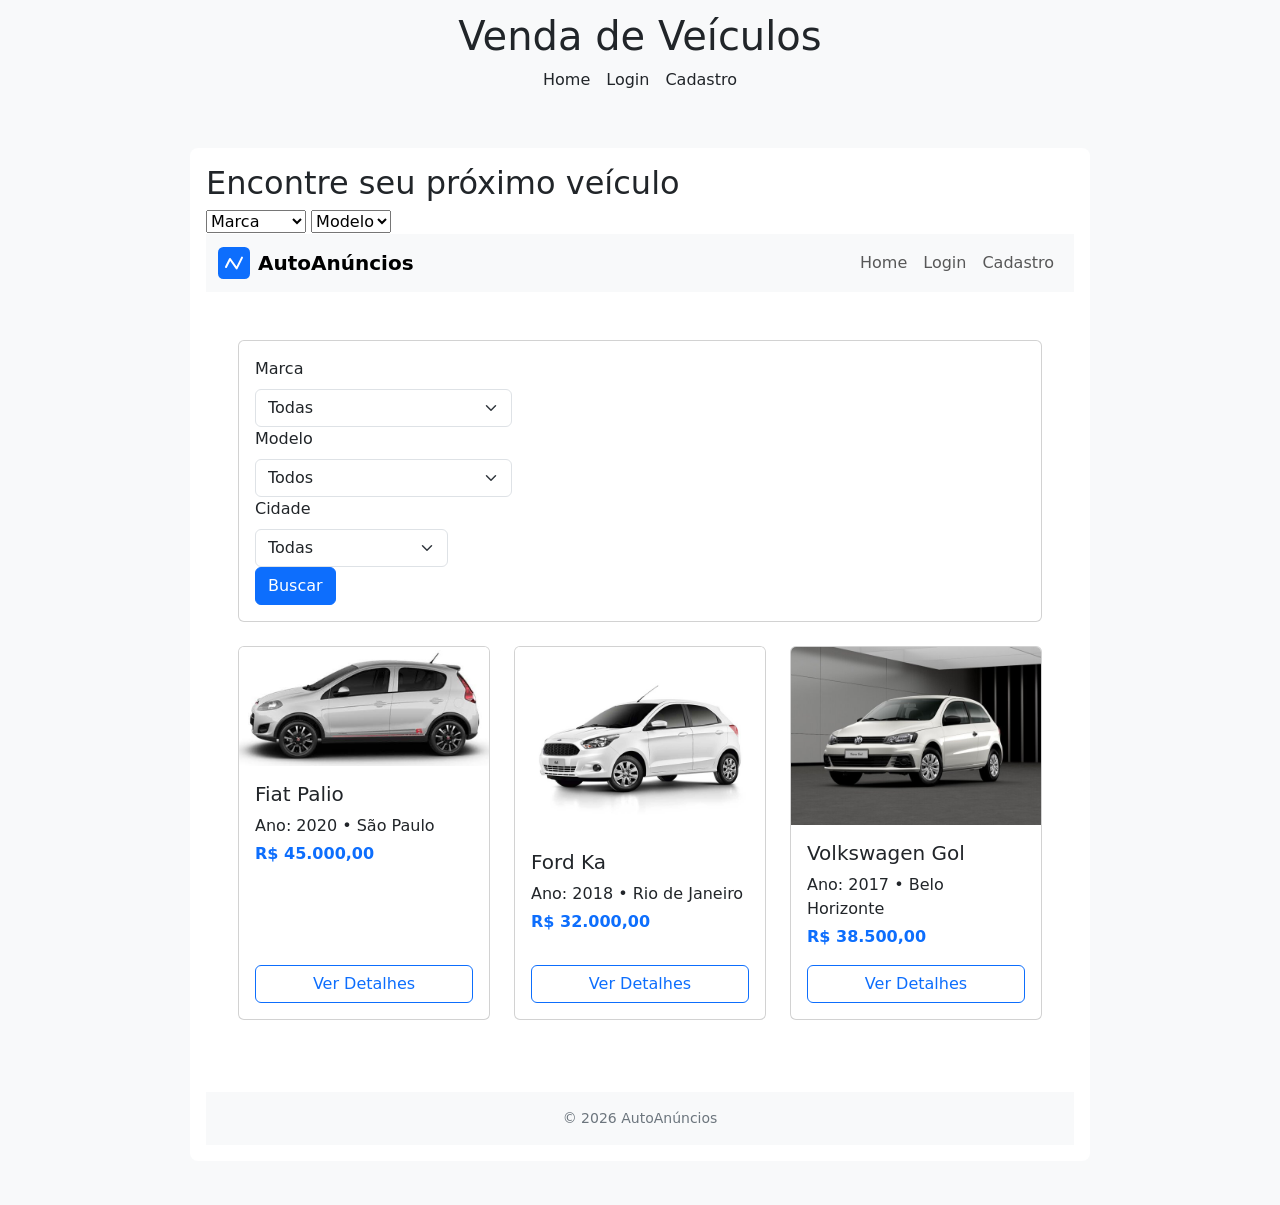
<file: docs/index.html>
<!DOCTYPE html>
<html lang="pt-BR">
<head>
    <meta charset="UTF-8">
    <meta name="viewport" content="width=device-width, initial-scale=1.0">
    <title>Venda de Veículos</title>
    <link rel="stylesheet" href="css/style.css">
</head>
<body>
    <header>
        <h1>Venda de Veículos</h1>
        <nav>
            <ul>
                <li><a href="index.html">Home</a></li>
                <li><a href="login.html">Login</a></li>
                <li><a href="cadastro.html">Cadastro</a></li>
            </ul>
        </nav>
    </header>

    <main>
        <section class="search-panel">
            <h2>Encontre seu próximo veículo</h2>
            <form>
                <select name="marca">
                    <option value="">Marca</option>
                    <option value="fiat">Fiat</option>
                    <option value="ford">Ford</option>
                    <option value="gm">Chevrolet</option>
                </select>
                <select name="modelo">
                    <option value="">Modelo</option>
                    <option value="palio">Palio</option>
                    <option value="fiesta">Fiesta</option>
                    <option value="onix">Onix</option>
                </select>
                <!DOCTYPE html>
                <html lang="pt-BR">
                <head>
                    <meta charset="UTF-8">
                    <meta name="viewport" content="width=device-width, initial-scale=1.0">
                    <title>AutoAnúncios - Página Principal</title>
                    <link href="https://cdn.jsdelivr.net/npm/bootstrap@5.3.2/dist/css/bootstrap.min.css" rel="stylesheet">
                    <link rel="stylesheet" href="css/style.css">
                    <style>
                        .card-price { font-weight:700; color:#0d6efd; }
                    </style>
                </head>
                <body>
                    <nav class="navbar navbar-expand-lg navbar-light bg-light">
                        <div class="container">
                            <a class="navbar-brand d-flex align-items-center" href="index.html">
                                <svg width="32" height="32" viewBox="0 0 24 24" fill="none" xmlns="http://www.w3.org/2000/svg" class="me-2" aria-hidden="true">
                                    <rect width="24" height="24" rx="4" fill="#0d6efd"></rect>
                                    <path d="M6 15L9 9L14 16L18 8" stroke="white" stroke-width="1.5" stroke-linecap="round" stroke-linejoin="round"/>
                                </svg>
                                <strong>AutoAnúncios</strong>
                            </a>
                            <button class="navbar-toggler" type="button" data-bs-toggle="collapse" data-bs-target="#navMenu" aria-controls="navMenu" aria-expanded="false" aria-label="Alternar navegação">
                                <span class="navbar-toggler-icon"></span>
                            </button>
                            <div class="collapse navbar-collapse" id="navMenu">
                                <ul class="navbar-nav ms-auto mb-2 mb-lg-0">
                                    <li class="nav-item"><a class="nav-link" href="index.html">Home</a></li>
                                    <li class="nav-item"><a class="nav-link" href="login.html">Login</a></li>
                                    <li class="nav-item"><a class="nav-link" href="cadastro.html">Cadastro</a></li>
                                </ul>
                            </div>
                        </div>
                    </nav>

                    <main class="py-5">
                        <div class="container">
                            <div class="row mb-4">
                                <div class="col-12">
                                    <div class="card p-3">
                                        <form id="searchForm" class="row g-2 align-items-end">
                                            <div class="col-12 col-md-4">
                                                <label class="form-label">Marca</label>
                                                <select id="marca" class="form-select">
                                                    <option value="">Todas</option>
                                                    <option>Fiat</option>
                                                    <option>Ford</option>
                                                    <option>Volkswagen</option>
                                                </select>
                                            </div>
                                            <div class="col-12 col-md-4">
                                                <label class="form-label">Modelo</label>
                                                <select id="modelo" class="form-select">
                                                    <option value="">Todos</option>
                                                    <option>Palio</option>
                                                    <option>Ka</option>
                                                    <option>Gol</option>
                                                </select>
                                            </div>
                                            <div class="col-12 col-md-3">
                                                <label class="form-label">Cidade</label>
                                                <select id="cidade" class="form-select">
                                                    <option value="">Todas</option>
                                                    <option>São Paulo</option>
                                                    <option>Rio de Janeiro</option>
                                                    <option>Belo Horizonte</option>
                                                </select>
                                            </div>
                                            <div class="col-12 col-md-1 d-grid">
                                                <button id="btnSearch" class="btn btn-primary">Buscar</button>
                                            </div>
                                        </form>
                                    </div>
                                </div>
                            </div>

                            <div id="cardsRow" class="row g-4">
                                <!-- Example static cards -->
                                <div class="col-12 col-sm-6 col-lg-4" data-marca="Fiat" data-modelo="Palio" data-cidade="São Paulo">
                                    <div class="card h-100">
                                        <img src="veiculos/palio20.jpg" class="card-img-top" alt="Fiat Palio 2020">
                                        <div class="card-body d-flex flex-column">
                                            <h5 class="card-title">Fiat Palio</h5>
                                            <p class="mb-1">Ano: 2020 • São Paulo</p>
                                            <p class="card-price mb-3">R$ 45.000,00</p>
                                            <a href="veiculo.html" class="mt-auto btn btn-outline-primary">Ver Detalhes</a>
                                        </div>
                                    </div>
                                </div>

                                <div class="col-12 col-sm-6 col-lg-4" data-marca="Ford" data-modelo="Ka" data-cidade="Rio de Janeiro">
                                    <div class="card h-100">
                                        <img src="veiculos/ford_ka_18.jpg" onerror="this.src='veiculos/placeholder.png'" class="card-img-top" alt="Ford Ka">
                                        <div class="card-body d-flex flex-column">
                                            <h5 class="card-title">Ford Ka</h5>
                                            <p class="mb-1">Ano: 2018 • Rio de Janeiro</p>
                                            <p class="card-price mb-3">R$ 32.000,00</p>
                                            <a href="veiculo.html" class="mt-auto btn btn-outline-primary">Ver Detalhes</a>
                                        </div>
                                    </div>
                                </div>

                                <div class="col-12 col-sm-6 col-lg-4" data-marca="Volkswagen" data-modelo="Gol" data-cidade="Belo Horizonte">
                                    <div class="card h-100">
                                        <img src="veiculos/gol_17.jpg" onerror="this.src='veiculos/placeholder.png'" class="card-img-top" alt="Volkswagen Gol">
                                        <div class="card-body d-flex flex-column">
                                            <h5 class="card-title">Volkswagen Gol</h5>
                                            <p class="mb-1">Ano: 2017 • Belo Horizonte</p>
                                            <p class="card-price mb-3">R$ 38.500,00</p>
                                            <a href="veiculo.html" class="mt-auto btn btn-outline-primary">Ver Detalhes</a>
                                        </div>
                                    </div>
                                </div>
                            </div>
                        </div>
                    </main>

                    <footer class="bg-light py-3 mt-4">
                        <div class="container text-center small">&copy; 2026 AutoAnúncios</div>
                    </footer>

                    <script src="https://cdn.jsdelivr.net/npm/bootstrap@5.3.2/dist/js/bootstrap.bundle.min.js"></script>
                    <script>
                        document.getElementById('btnSearch').addEventListener('click', function(e) {
                            e.preventDefault();
                            var marca = document.getElementById('marca').value;
                            var modelo = document.getElementById('modelo').value;
                            var cidade = document.getElementById('cidade').value;

                            var cards = document.querySelectorAll('#cardsRow > div');
                            cards.forEach(function(card) {
                                var m = card.getAttribute('data-marca');
                                var mo = card.getAttribute('data-modelo');
                                var c = card.getAttribute('data-cidade');

                                var ok = true;
                                if (marca && m !== marca) ok = false;
                                if (modelo && mo !== modelo) ok = false;
                                if (cidade && c !== cidade) ok = false;

                                card.style.display = ok ? '' : 'none';
                            });
                        });
                    </script>
                </body>
                </html>
</file>
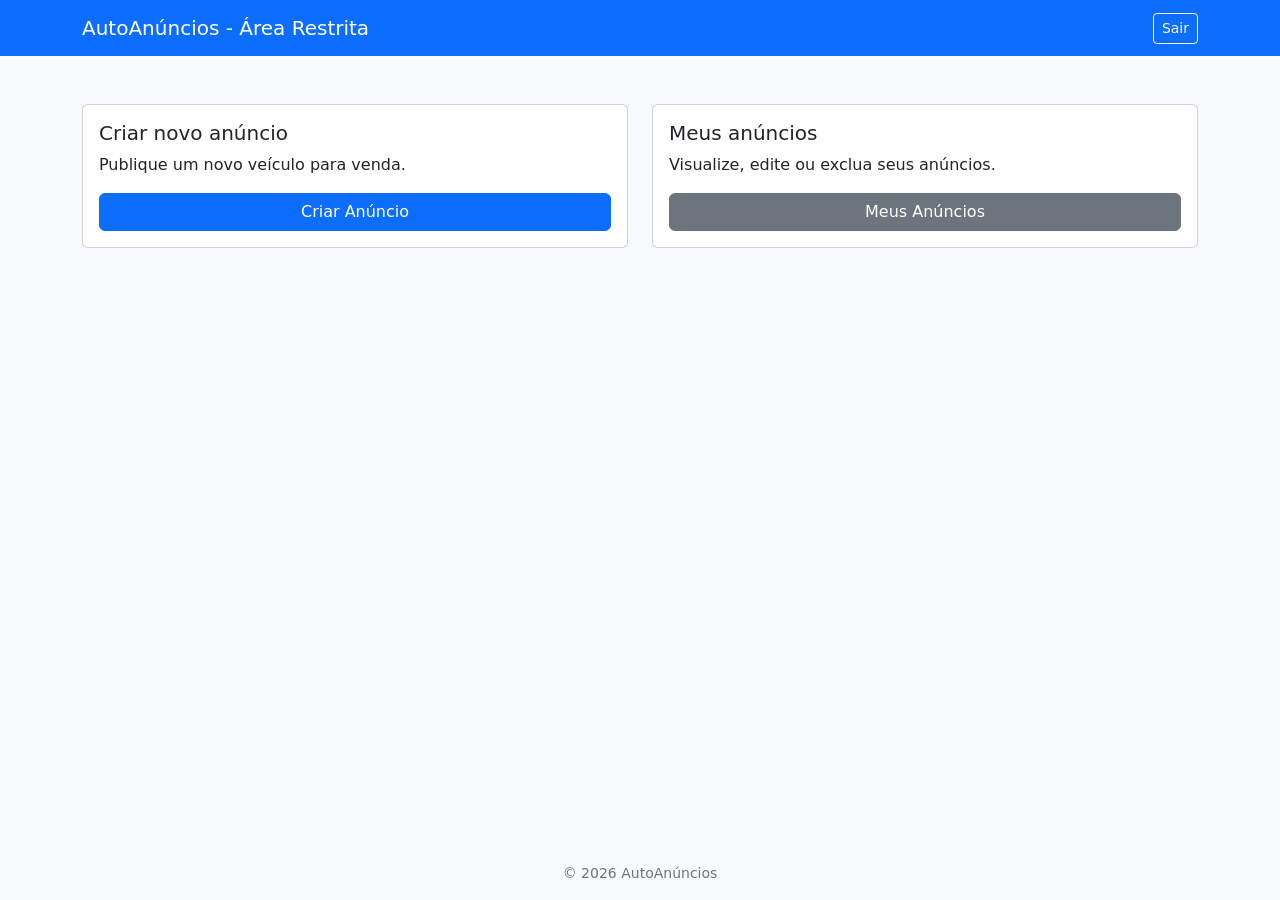
<file: docs/portal/index.html>
<!DOCTYPE html>
<html lang="pt-BR">
<head>
    <meta charset="UTF-8">
    <meta name="viewport" content="width=device-width, initial-scale=1.0">
    <title>Área Restrita - AutoAnúncios</title>
    <link href="https://cdn.jsdelivr.net/npm/bootstrap@5.3.2/dist/css/bootstrap.min.css" rel="stylesheet">
    <link rel="stylesheet" href="../css/style.css">
</head>
<body>
    <nav class="navbar navbar-expand-lg navbar-dark bg-primary">
        <div class="container">
            <a class="navbar-brand" href="#">AutoAnúncios - Área Restrita</a>
            <div class="ms-auto">
                <a class="btn btn-outline-light btn-sm" href="../index.html">Sair</a>
            </div>
        </div>
    </nav>

    <main class="py-5">
        <div class="container">
            <div class="row">
                <div class="col-12 col-md-6 mb-3">
                    <div class="card h-100">
                        <div class="card-body d-flex flex-column">
                            <h5 class="card-title">Criar novo anúncio</h5>
                            <p class="card-text">Publique um novo veículo para venda.</p>
                            <a href="criar_anuncio.html" class="mt-auto btn btn-primary">Criar Anúncio</a>
                        </div>
                    </div>
                </div>
                <div class="col-12 col-md-6 mb-3">
                    <div class="card h-100">
                        <div class="card-body d-flex flex-column">
                            <h5 class="card-title">Meus anúncios</h5>
                            <p class="card-text">Visualize, edite ou exclua seus anúncios.</p>
                            <a href="meus_anuncios.html" class="mt-auto btn btn-secondary">Meus Anúncios</a>
                        </div>
                    </div>
                </div>
            </div>
        </div>
    </main>

    <footer class="text-center small py-3 bg-light">&copy; 2026 AutoAnúncios</footer>

    <script src="https://cdn.jsdelivr.net/npm/bootstrap@5.3.2/dist/js/bootstrap.bundle.min.js"></script>
</body>
</html>
</file>
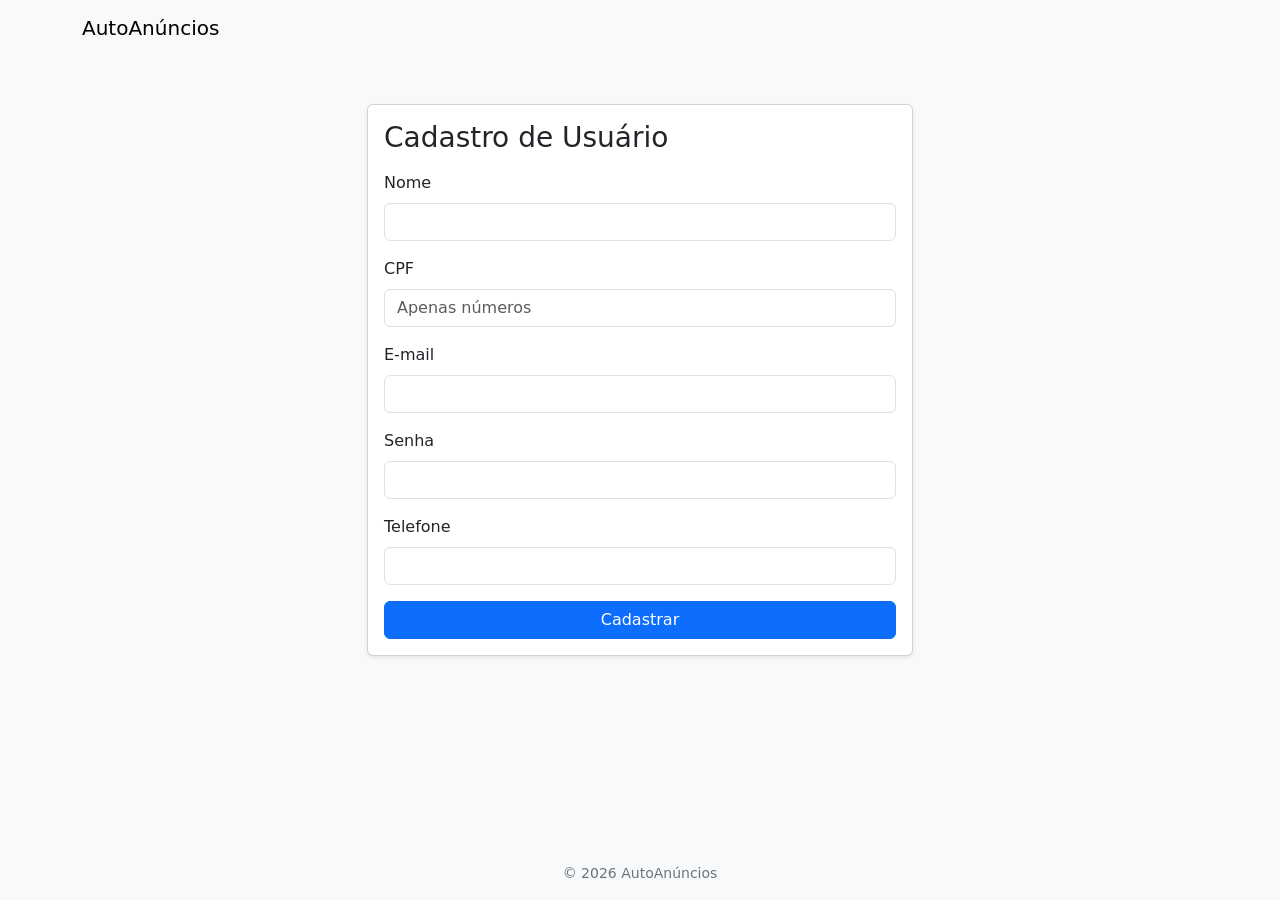
<file: docs/cadastro.html>
<!DOCTYPE html>
<html lang="pt-BR">
<head>
    <meta charset="UTF-8">
    <meta name="viewport" content="width=device-width, initial-scale=1.0">
    <title>Cadastro - AutoAnúncios</title>
    <link href="https://cdn.jsdelivr.net/npm/bootstrap@5.3.2/dist/css/bootstrap.min.css" rel="stylesheet">
    <link rel="stylesheet" href="css/style.css">
</head>
<body class="bg-light">
    <nav class="navbar navbar-light bg-light">
        <div class="container">
            <a class="navbar-brand" href="index.html">AutoAnúncios</a>
        </div>
    </nav>

    <main class="py-5">
        <div class="container">
            <div class="row justify-content-center">
                <div class="col-12 col-md-8 col-lg-6">
                    <div class="card shadow-sm">
                        <div class="card-body">
                            <h3 class="card-title mb-3">Cadastro de Usuário</h3>
                            <form id="cadastroForm" class="needs-validation" novalidate>
                                <div class="mb-3">
                                    <label for="nome" class="form-label">Nome</label>
                                    <input id="nome" name="nome" type="text" class="form-control" required>
                                    <div class="invalid-feedback">Informe seu nome.</div>
                                </div>
                                <div class="mb-3">
                                    <label for="cpf" class="form-label">CPF</label>
                                    <input id="cpf" name="cpf" type="text" class="form-control" pattern="\d{11}" placeholder="Apenas números" required>
                                    <div class="invalid-feedback">Informe um CPF válido (11 dígitos).</div>
                                </div>
                                <div class="mb-3">
                                    <label for="email" class="form-label">E-mail</label>
                                    <input id="email" name="email" type="email" class="form-control" required>
                                    <div class="invalid-feedback">Informe um e-mail válido.</div>
                                </div>
                                <div class="mb-3">
                                    <label for="senha" class="form-label">Senha</label>
                                    <input id="senha" name="senha" type="password" class="form-control" required minlength="6">
                                    <div class="invalid-feedback">Senha com no mínimo 6 caracteres.</div>
                                </div>
                                <div class="mb-3">
                                    <label for="telefone" class="form-label">Telefone</label>
                                    <input id="telefone" name="telefone" type="tel" class="form-control" required>
                                    <div class="invalid-feedback">Informe um telefone.</div>
                                </div>
                                <div class="d-grid">
                                    <button class="btn btn-primary" type="submit">Cadastrar</button>
                                </div>
                            </form>
                        </div>
                    </div>
                </div>
            </div>
        </div>
    </main>

    <footer class="text-center small py-3">&copy; 2026 AutoAnúncios</footer>

    <script src="https://cdn.jsdelivr.net/npm/bootstrap@5.3.2/dist/js/bootstrap.bundle.min.js"></script>
    <script>
        (function(){
            var form = document.getElementById('cadastroForm');
            form.addEventListener('submit', function(e){
                e.preventDefault();
                if (!form.checkValidity()) { form.classList.add('was-validated'); return; }
                alert('Cadastro simulado realizado com sucesso.');
                form.reset();
                form.classList.remove('was-validated');
            });
        })();
    </script>
</body>
</html>
</file>
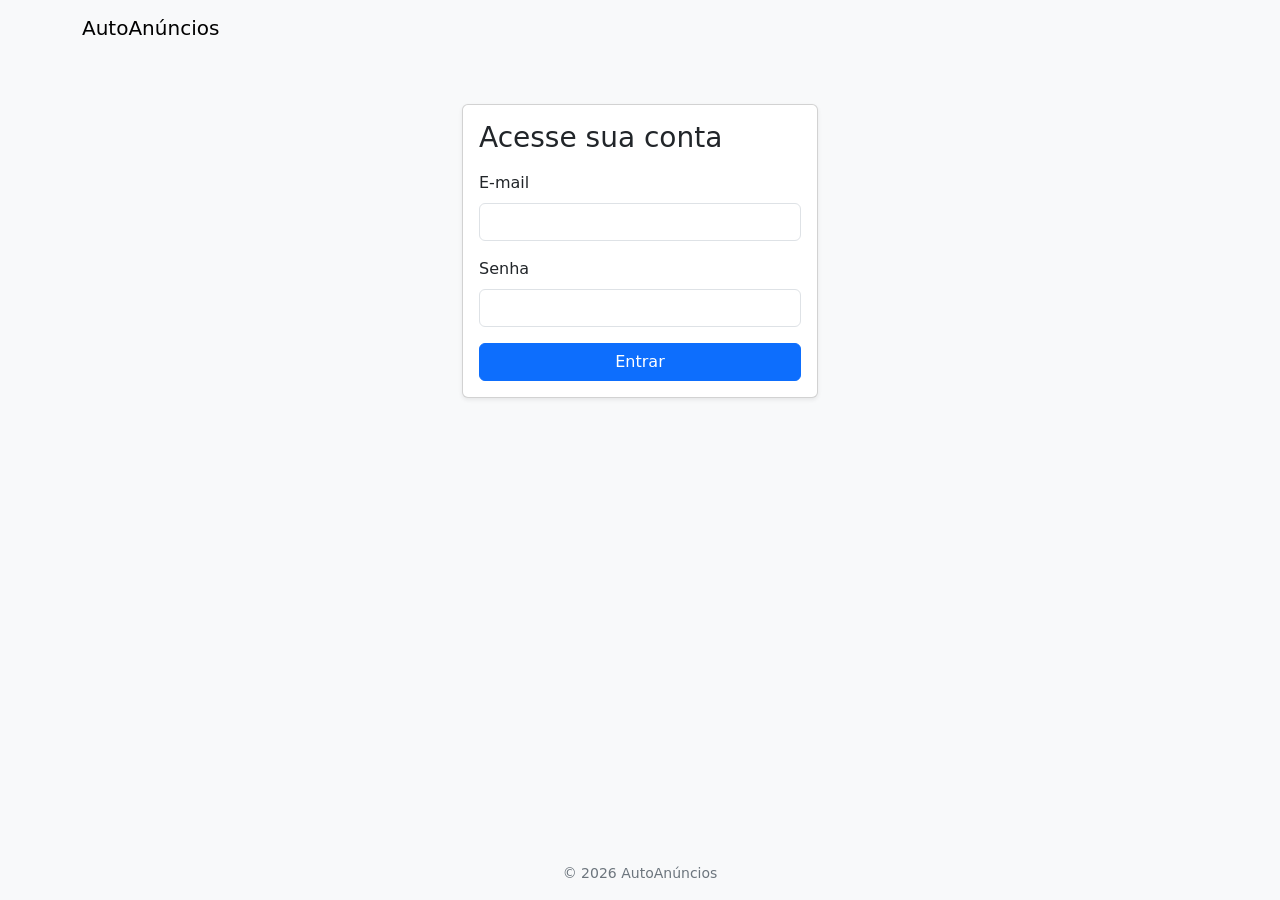
<file: docs/login.html>
<!DOCTYPE html>
<html lang="pt-BR">
<head>
    <meta charset="UTF-8">
    <meta name="viewport" content="width=device-width, initial-scale=1.0">
    <title>Login - AutoAnúncios</title>
    <link href="https://cdn.jsdelivr.net/npm/bootstrap@5.3.2/dist/css/bootstrap.min.css" rel="stylesheet">
    <link rel="stylesheet" href="css/style.css">
</head>
<body class="bg-light">
    <nav class="navbar navbar-light bg-light">
        <div class="container">
            <a class="navbar-brand" href="index.html">AutoAnúncios</a>
        </div>
    </nav>

    <main class="py-5">
        <div class="container">
            <div class="row justify-content-center">
                <div class="col-12 col-md-6 col-lg-4">
                    <div class="card shadow-sm">
                        <div class="card-body">
                            <h3 class="card-title mb-3">Acesse sua conta</h3>
                            <form id="loginForm" class="needs-validation" novalidate>
                                <div class="mb-3">
                                    <label for="email" class="form-label">E-mail</label>
                                    <input id="email" name="email" type="email" class="form-control" required>
                                    <div class="invalid-feedback">Informe um e-mail válido.</div>
                                </div>
                                <div class="mb-3">
                                    <label for="senha" class="form-label">Senha</label>
                                    <input id="senha" name="senha" type="password" class="form-control" required>
                                    <div class="invalid-feedback">Informe sua senha.</div>
                                </div>
                                <div class="d-grid">
                                    <button class="btn btn-primary" type="submit">Entrar</button>
                                </div>
                            </form>
                        </div>
                    </div>
                </div>
            </div>
        </div>
    </main>

    <footer class="text-center small py-3">&copy; 2026 AutoAnúncios</footer>

    <script src="https://cdn.jsdelivr.net/npm/bootstrap@5.3.2/dist/js/bootstrap.bundle.min.js"></script>
    <script>
        (function(){
            var form = document.getElementById('loginForm');
            form.addEventListener('submit', function(e){
                e.preventDefault();
                if (!form.checkValidity()) { form.classList.add('was-validated'); return; }
                // Simula login bem-sucedido
                window.location.href = 'portal/index.html';
            });
        })();
    </script>
</body>
</html>
</file>
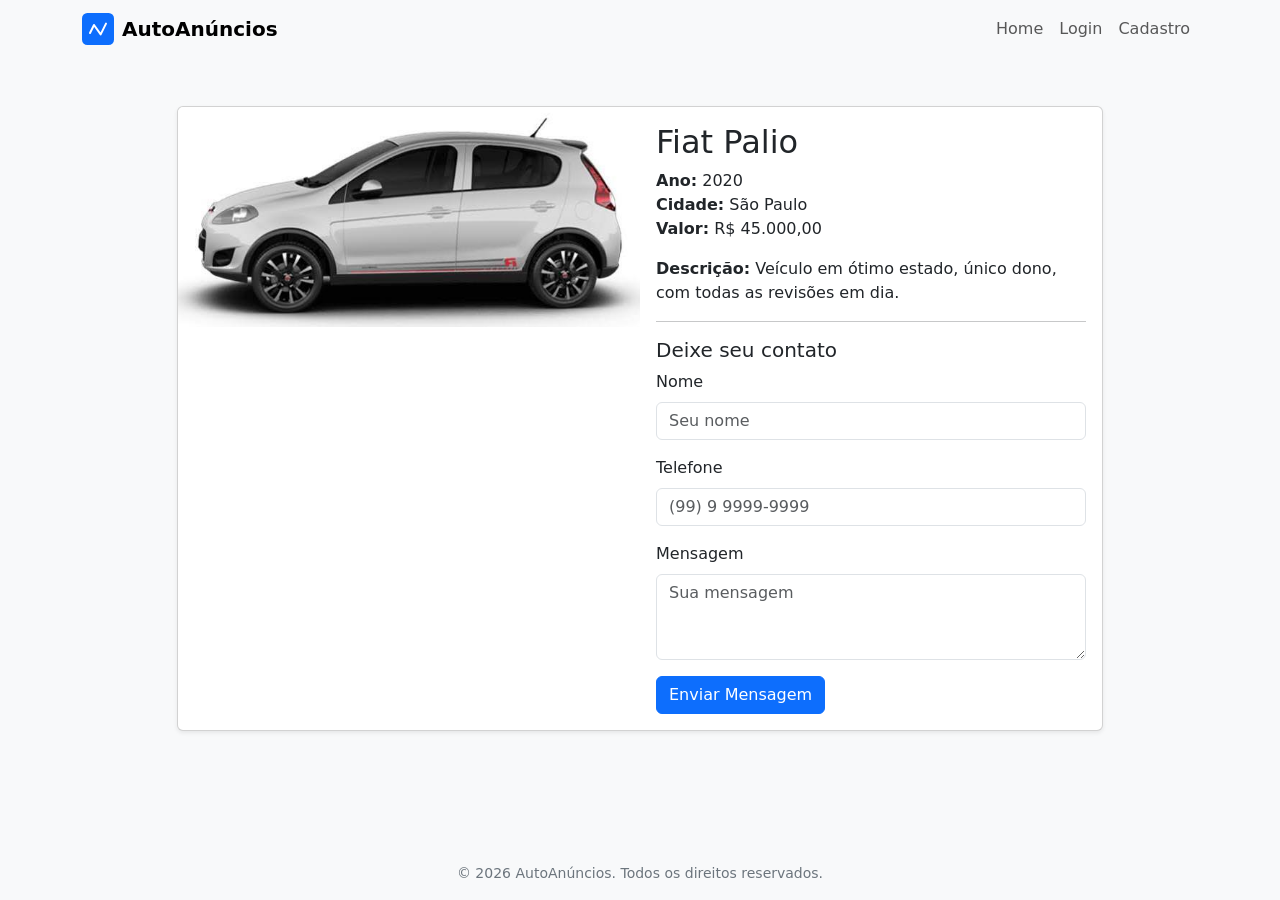
<file: docs/veiculo.html>
<!DOCTYPE html>
<html lang="pt-BR">
<head>
        <meta charset="UTF-8">
        <meta name="viewport" content="width=device-width, initial-scale=1.0">
        <title>Detalhes do Veículo - AutoAnúncios</title>
        <!-- Bootstrap CSS -->
        <link href="https://cdn.jsdelivr.net/npm/bootstrap@5.3.2/dist/css/bootstrap.min.css" rel="stylesheet">
        <link rel="stylesheet" href="css/style.css">
</head>
<body>
        <!-- Navbar -->
        <nav class="navbar navbar-expand-lg navbar-light bg-light">
            <div class="container">
                <a class="navbar-brand d-flex align-items-center" href="index.html">
                    <svg width="32" height="32" viewBox="0 0 24 24" fill="none" xmlns="http://www.w3.org/2000/svg" class="me-2" aria-hidden="true">
                        <rect width="24" height="24" rx="4" fill="#0d6efd"></rect>
                        <path d="M6 15L9 9L14 16L18 8" stroke="white" stroke-width="1.5" stroke-linecap="round" stroke-linejoin="round"/>
                    </svg>
                    <strong>AutoAnúncios</strong>
                </a>
                <button class="navbar-toggler" type="button" data-bs-toggle="collapse" data-bs-target="#navMenu" aria-controls="navMenu" aria-expanded="false" aria-label="Alternar navegação">
                    <span class="navbar-toggler-icon"></span>
                </button>
                <div class="collapse navbar-collapse" id="navMenu">
                    <ul class="navbar-nav ms-auto mb-2 mb-lg-0">
                        <li class="nav-item"><a class="nav-link" href="index.html">Home</a></li>
                        <li class="nav-item"><a class="nav-link" href="login.html">Login</a></li>
                        <li class="nav-item"><a class="nav-link" href="cadastro.html">Cadastro</a></li>
                    </ul>
                </div>
            </div>
        </nav>

        <main class="py-5">
            <div class="container">
                <div class="row justify-content-center">
                    <div class="col-12 col-lg-10">
                        <div class="card shadow-sm">
                            <div class="row g-0">
                                <div class="col-12 col-md-6">
                                    <img src="veiculos/palio20.jpg" class="img-fluid rounded-start" alt="Fiat Palio 2020">
                                </div>
                                <div class="col-12 col-md-6">
                                    <div class="card-body">
                                        <h2 class="card-title">Fiat Palio</h2>
                                        <ul class="list-unstyled mb-3">
                                            <li><strong>Ano:</strong> 2020</li>
                                            <li><strong>Cidade:</strong> São Paulo</li>
                                            <li><strong>Valor:</strong> R$ 45.000,00</li>
                                        </ul>
                                        <p class="card-text"><strong>Descrição:</strong> Veículo em ótimo estado, único dono, com todas as revisões em dia.</p>

                                        <hr>
                                        <h5>Deixe seu contato</h5>
                                        <form id="interestForm" class="needs-validation" novalidate>
                                            <div class="mb-3">
                                                <label for="nome" class="form-label">Nome</label>
                                                <input type="text" class="form-control" id="nome" name="nome" placeholder="Seu nome" required>
                                                <div class="invalid-feedback">Informe seu nome.</div>
                                            </div>
                                            <div class="mb-3">
                                                <label for="telefone" class="form-label">Telefone</label>
                                                <input type="tel" class="form-control" id="telefone" name="telefone" placeholder="(99) 9 9999-9999" pattern="[0-9()\s+-]{8,}" required>
                                                <div class="invalid-feedback">Informe um telefone válido.</div>
                                            </div>
                                            <div class="mb-3">
                                                <label for="mensagem" class="form-label">Mensagem</label>
                                                <textarea class="form-control" id="mensagem" name="mensagem" rows="3" placeholder="Sua mensagem" required></textarea>
                                                <div class="invalid-feedback">Escreva uma mensagem.</div>
                                            </div>
                                            <button type="submit" class="btn btn-primary">Enviar Mensagem</button>
                                        </form>
                                    </div>
                                </div>
                            </div>
                        </div>
                    </div>
                </div>
            </div>
        </main>

        <footer class="bg-light py-3 mt-4">
            <div class="container text-center small">
                &copy; 2026 AutoAnúncios. Todos os direitos reservados.
            </div>
        </footer>

        <!-- Modal de confirmação -->
        <div class="modal fade" id="confirmModal" tabindex="-1" aria-labelledby="confirmModalLabel" aria-hidden="true">
            <div class="modal-dialog modal-dialog-centered">
                <div class="modal-content">
                    <div class="modal-header">
                        <h5 class="modal-title" id="confirmModalLabel">Mensagem enviada</h5>
                        <button type="button" class="btn-close" data-bs-dismiss="modal" aria-label="Fechar"></button>
                    </div>
                    <div class="modal-body">
                        Obrigado! Sua mensagem foi registrada. Em breve o anunciante entrará em contato.
                    </div>
                    <div class="modal-footer">
                        <button type="button" class="btn btn-secondary" data-bs-dismiss="modal">Fechar</button>
                    </div>
                </div>
            </div>
        </div>

        <!-- Bootstrap JS Bundle (inclui Popper) -->
        <script src="https://cdn.jsdelivr.net/npm/bootstrap@5.3.2/dist/js/bootstrap.bundle.min.js"></script>
        <script>
            (function() {
                'use strict'

                var form = document.getElementById('interestForm');
                var confirmModal = new bootstrap.Modal(document.getElementById('confirmModal'));

                form.addEventListener('submit', function(event) {
                    event.preventDefault();
                    event.stopPropagation();

                    if (!form.checkValidity()) {
                        form.classList.add('was-validated');
                        return;
                    }

                    // Aqui você pode montar um mailto ou enviar dados para API quando existir.
                    // Por enquanto apenas exibe confirmação local (modal) e limpa o formulário.
                    confirmModal.show();
                    form.reset();
                    form.classList.remove('was-validated');
                }, false)
            })();
        </script>
</body>
</html>
</file>
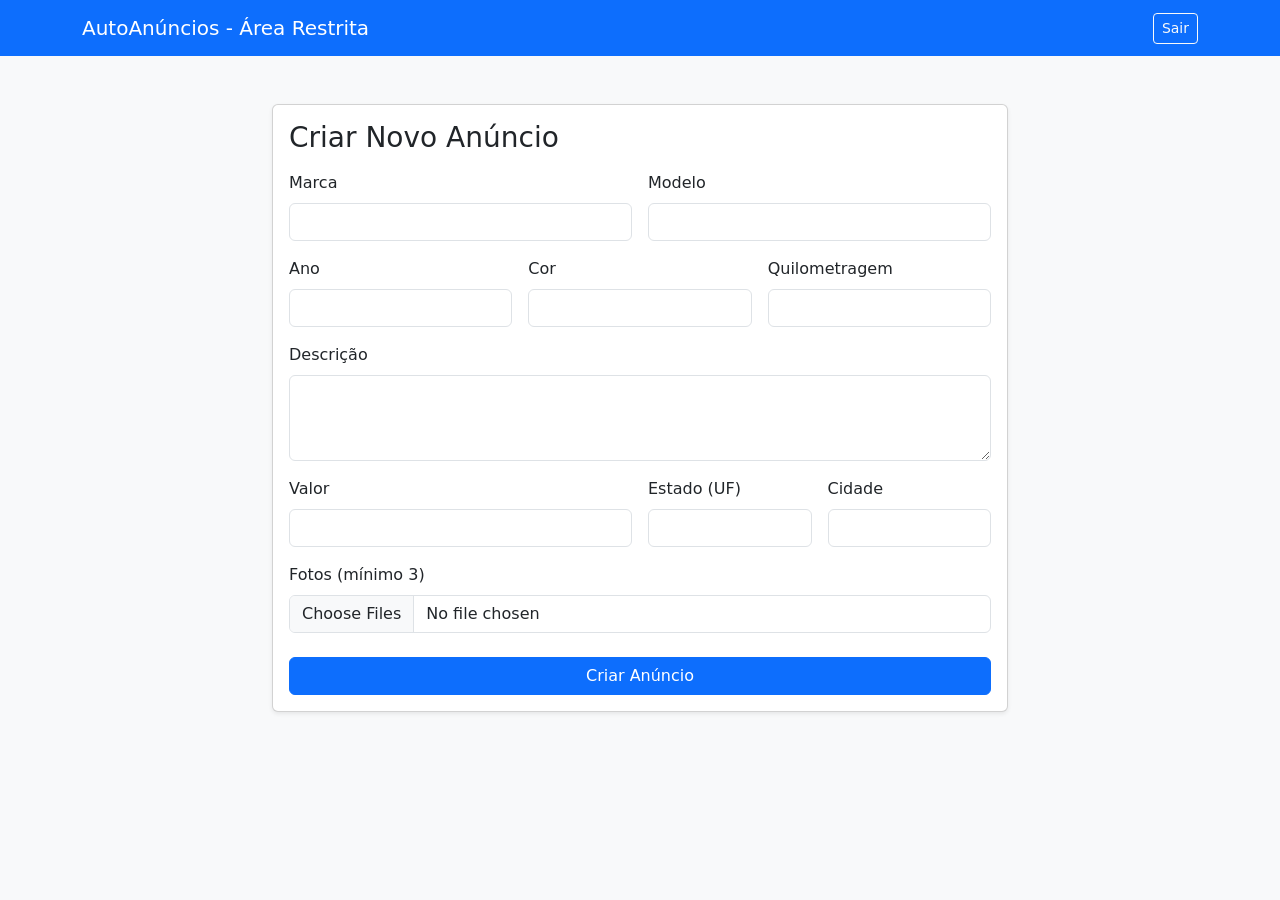
<file: docs/portal/criar_anuncio.html>
<!DOCTYPE html>
<html lang="pt-BR">
<head>
    <meta charset="UTF-8">
    <meta name="viewport" content="width=device-width, initial-scale=1.0">
    <title>Criar Anúncio - AutoAnúncios</title>
    <link href="https://cdn.jsdelivr.net/npm/bootstrap@5.3.2/dist/css/bootstrap.min.css" rel="stylesheet">
    <link rel="stylesheet" href="../css/style.css">
</head>
<body>
    <nav class="navbar navbar-expand-lg navbar-dark bg-primary">
        <div class="container">
            <a class="navbar-brand" href="index.html">AutoAnúncios - Área Restrita</a>
            <div class="ms-auto">
                <a class="btn btn-outline-light btn-sm" href="../index.html">Sair</a>
            </div>
        </div>
    </nav>

    <main class="py-5">
        <div class="container">
            <div class="row justify-content-center">
                <div class="col-12 col-lg-8">
                    <div class="card shadow-sm">
                        <div class="card-body">
                            <h3 class="card-title mb-3">Criar Novo Anúncio</h3>
                            <form id="adForm" class="needs-validation" novalidate>
                                <div class="row g-3">
                                    <div class="col-md-6">
                                        <label class="form-label">Marca</label>
                                        <input name="marca" type="text" class="form-control" required>
                                        <div class="invalid-feedback">Informe a marca.</div>
                                    </div>
                                    <div class="col-md-6">
                                        <label class="form-label">Modelo</label>
                                        <input name="modelo" type="text" class="form-control" required>
                                        <div class="invalid-feedback">Informe o modelo.</div>
                                    </div>
                                    <div class="col-md-4">
                                        <label class="form-label">Ano</label>
                                        <input name="ano" type="number" class="form-control" required>
                                        <div class="invalid-feedback">Informe o ano.</div>
                                    </div>
                                    <div class="col-md-4">
                                        <label class="form-label">Cor</label>
                                        <input name="cor" type="text" class="form-control" required>
                                        <div class="invalid-feedback">Informe a cor.</div>
                                    </div>
                                    <div class="col-md-4">
                                        <label class="form-label">Quilometragem</label>
                                        <input name="quilometragem" type="number" class="form-control" required>
                                        <div class="invalid-feedback">Informe a quilometragem.</div>
                                    </div>
                                    <div class="col-12">
                                        <label class="form-label">Descrição</label>
                                        <textarea name="descricao" class="form-control" rows="3" required></textarea>
                                        <div class="invalid-feedback">Informe a descrição.</div>
                                    </div>
                                    <div class="col-md-6">
                                        <label class="form-label">Valor</label>
                                        <input name="valor" type="text" class="form-control" required>
                                        <div class="invalid-feedback">Informe o valor.</div>
                                    </div>
                                    <div class="col-md-3">
                                        <label class="form-label">Estado (UF)</label>
                                        <input name="estado" type="text" class="form-control" required>
                                        <div class="invalid-feedback">Informe o estado.</div>
                                    </div>
                                    <div class="col-md-3">
                                        <label class="form-label">Cidade</label>
                                        <input name="cidade" type="text" class="form-control" required>
                                        <div class="invalid-feedback">Informe a cidade.</div>
                                    </div>
                                    <div class="col-12">
                                        <label class="form-label">Fotos (mínimo 3)</label>
                                        <input id="fotos" name="fotos" type="file" class="form-control" accept="image/*" multiple required>
                                        <div class="invalid-feedback">Faça upload de pelo menos 3 fotos.</div>
                                    </div>
                                </div>
                                <div class="mt-4 d-grid">
                                    <button class="btn btn-primary" type="submit">Criar Anúncio</button>
                                </div>
                            </form>
                        </div>
                    </div>
                </div>
            </div>
        </div>
    </main>

    <!-- Modal -->
    <div class="modal fade" id="adModal" tabindex="-1" aria-hidden="true">
        <div class="modal-dialog modal-dialog-centered">
            <div class="modal-content">
                <div class="modal-header"><h5 class="modal-title">Anúncio criado</h5><button type="button" class="btn-close" data-bs-dismiss="modal"></button></div>
                <div class="modal-body">Seu anúncio foi criado (simulado).</div>
                <div class="modal-footer"><button type="button" class="btn btn-secondary" data-bs-dismiss="modal">Fechar</button></div>
            </div>
        </div>
    </div>

    <script src="https://cdn.jsdelivr.net/npm/bootstrap@5.3.2/dist/js/bootstrap.bundle.min.js"></script>
    <script>
        (function(){
            var form = document.getElementById('adForm');
            var adModal = new bootstrap.Modal(document.getElementById('adModal'));
            form.addEventListener('submit', function(e){
                e.preventDefault();
                e.stopPropagation();
                if (!form.checkValidity()) { form.classList.add('was-validated'); return; }
                var files = document.getElementById('fotos').files;
                if (files.length < 3) { alert('Envie ao menos 3 fotos.'); return; }
                adModal.show();
                form.reset();
                form.classList.remove('was-validated');
            });
        })();
    </script>
</body>
</html>
</file>
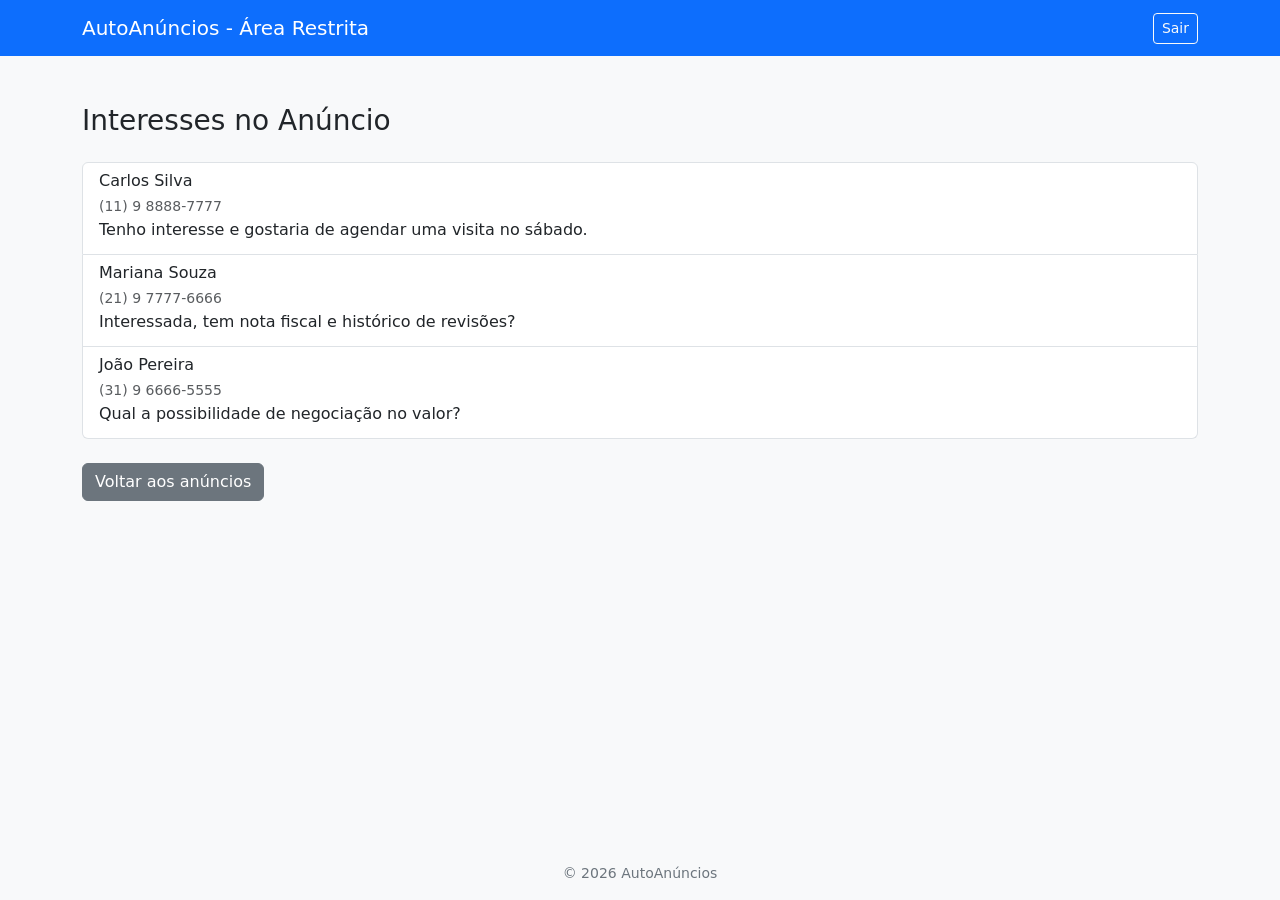
<file: docs/portal/interesses.html>
<!DOCTYPE html>
<html lang="pt-BR">
<head>
  <meta charset="UTF-8">
  <meta name="viewport" content="width=device-width, initial-scale=1.0">
  <title>Interesses no Anúncio - AutoAnúncios</title>
  <link href="https://cdn.jsdelivr.net/npm/bootstrap@5.3.2/dist/css/bootstrap.min.css" rel="stylesheet">
  <link rel="stylesheet" href="../css/style.css">
</head>
<body>
  <nav class="navbar navbar-expand-lg navbar-dark bg-primary">
    <div class="container">
      <a class="navbar-brand" href="index.html">AutoAnúncios - Área Restrita</a>
      <div class="ms-auto">
        <a class="btn btn-outline-light btn-sm" href="../index.html">Sair</a>
      </div>
    </div>
  </nav>

  <main class="py-5">
    <div class="container">
      <h3 class="mb-4">Interesses no Anúncio</h3>
      <div class="list-group">
        <div class="list-group-item">
          <h6 class="mb-1">Carlos Silva</h6>
          <small class="text-muted">(11) 9 8888-7777</small>
          <p class="mb-1">Tenho interesse e gostaria de agendar uma visita no sábado.</p>
        </div>
        <div class="list-group-item">
          <h6 class="mb-1">Mariana Souza</h6>
          <small class="text-muted">(21) 9 7777-6666</small>
          <p class="mb-1">Interessada, tem nota fiscal e histórico de revisões?</p>
        </div>
        <div class="list-group-item">
          <h6 class="mb-1">João Pereira</h6>
          <small class="text-muted">(31) 9 6666-5555</small>
          <p class="mb-1">Qual a possibilidade de negociação no valor?</p>
        </div>
      </div>

      <div class="mt-4">
        <a href="meus_anuncios.html" class="btn btn-secondary">Voltar aos anúncios</a>
      </div>
    </div>
  </main>

  <footer class="text-center small py-3 bg-light">&copy; 2026 AutoAnúncios</footer>
  <script src="https://cdn.jsdelivr.net/npm/bootstrap@5.3.2/dist/js/bootstrap.bundle.min.js"></script>
</body>
</html>
</file>
<file: docs/css/style.css>
:root{
    --brand:#0d6efd;
    --brand-dark:#0b5ed7;
    --muted:#6c757d;
    --bg:#f8f9fa;
    --text:#212529;
    --container-padding:1rem;
}

/* Base */
body{
    font-family: system-ui, -apple-system, "Segoe UI", Roboto, "Helvetica Neue", Arial;
    color:var(--text);
    background-color:var(--bg);
    margin:0;
    display:flex;
    flex-direction:column;
    min-height:100vh;
}

main{flex:1;padding:calc(var(--container-padding) * 1.25);} 

/* Header/Footer (kept minimal: Bootstrap handles primary nav styling) */
header, footer{
    padding:0.75rem 0;
    text-align:center;
}

footer{background:transparent;color:var(--muted);}

/* Scoped legacy nav (only if present) */
header nav ul{
    list-style:none;padding:0;margin:0.5rem 0 0;display:flex;justify-content:center;gap:1rem;
}

header nav a{color:var(--text);text-decoration:none}

/* Forms: keep lightweight styling only for non-Bootstrap fallbacks */
.login-form,.registration-form{
    max-width:420px;margin:2rem auto;padding:1.25rem;border:1px solid #e9ecef;border-radius:.5rem;background:#fff;
}

.login-form input,.registration-form input{width:100%;padding:.65rem;margin-bottom:.9rem;border:1px solid #ced4da;border-radius:.375rem}

.login-form button,.registration-form button{width:100%;padding:.6rem;background:var(--brand);color:#fff;border:none;border-radius:.375rem}

/* Search Panel: prefer Bootstrap utilities, but keep spacing */
.search-panel{max-width:900px;margin:1.5rem auto;padding:1rem;border-radius:.5rem;background:#fff}

/* Vehicle listing: use Bootstrap grid where possible; provide small helpers */
.vehicle-listing{max-width:1200px;margin:1.5rem auto}

/* Avoid overriding Bootstrap .card globally. Add helper for legacy cards */
.legacy-card{border:1px solid #e9ecef;border-radius:.5rem;padding:1rem;width:100%;text-align:center;background:#fff}
.legacy-card img{max-width:100%;height:auto;margin-bottom:.75rem}

/* Vehicle detail helpers */
.vehicle-detail{max-width:1100px;margin:1.5rem auto;display:flex;flex-wrap:wrap;gap:1.5rem}
.vehicle-detail img{max-width:100%;height:auto}
.vehicle-info{flex:1}

/* Small utilities */
.muted{color:var(--muted)}
.brand{color:var(--brand)}

@media (max-width:767px){
    .vehicle-detail{flex-direction:column;padding:0 1rem}
}
</file>
